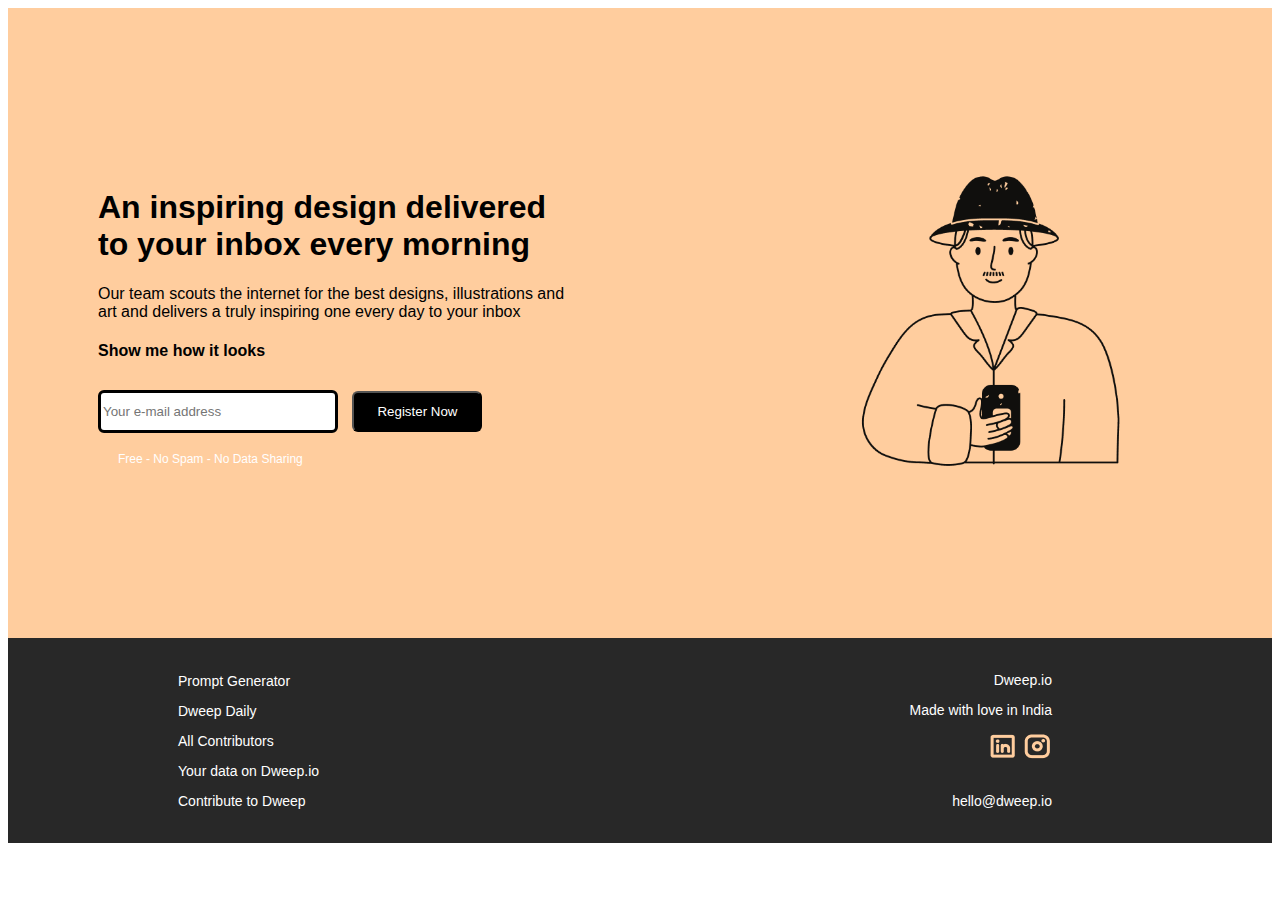
<file: index.html>
<!DOCTYPE html>
<html lang="en">
    <head>
        <meta charset="UTF-8">
        <meta name="viewport" content="width=device-width, initial-scale=1.0">
        <title>Micro Project 1</title>
        <link rel="stylesheet" href="style.css">
    </head>
    <body>
        <div class="box1">
            <div>
                <h1>An inspiring design delivered to your inbox every morning</h1>
                <p>Our team scouts the internet for the best designs, illustrations and art and delivers a truly inspiring one every day to your inbox</p>
                <h4>Show me how it looks</h4>
                <input placeholder="Your e-mail address" type="email">
                <a href="index2.html"><button>Register Now</button></a>
                <p id="small">Free - No Spam - No Data Sharing</p>
            </div>
            <div>
                <img src="dweep io 1.png" alt="dweep img">
            </div>
        </div>
        <div class="box2">
            <div class="left-box2">
                <p>Prompt Generator</p>
                <p>Dweep Daily</p>
                <p>All Contributors</p>
                <p>Your data on Dweep.io</p>
                <p>Contribute to Dweep</p>
            </div>
            <div class="right-box2">
                <p>Dweep.io</p>
                <p>Made with love in India</p>
                <img src="LinkedinLogo.png" alt="Linkedin Logo">
                <img src="InstagramLogo.png" alt="Instagram Logo">
                <br/>
                <br/>
                <p>hello@dweep.io</p>
            </div>
        </div>
    </body>
</html>
</file>
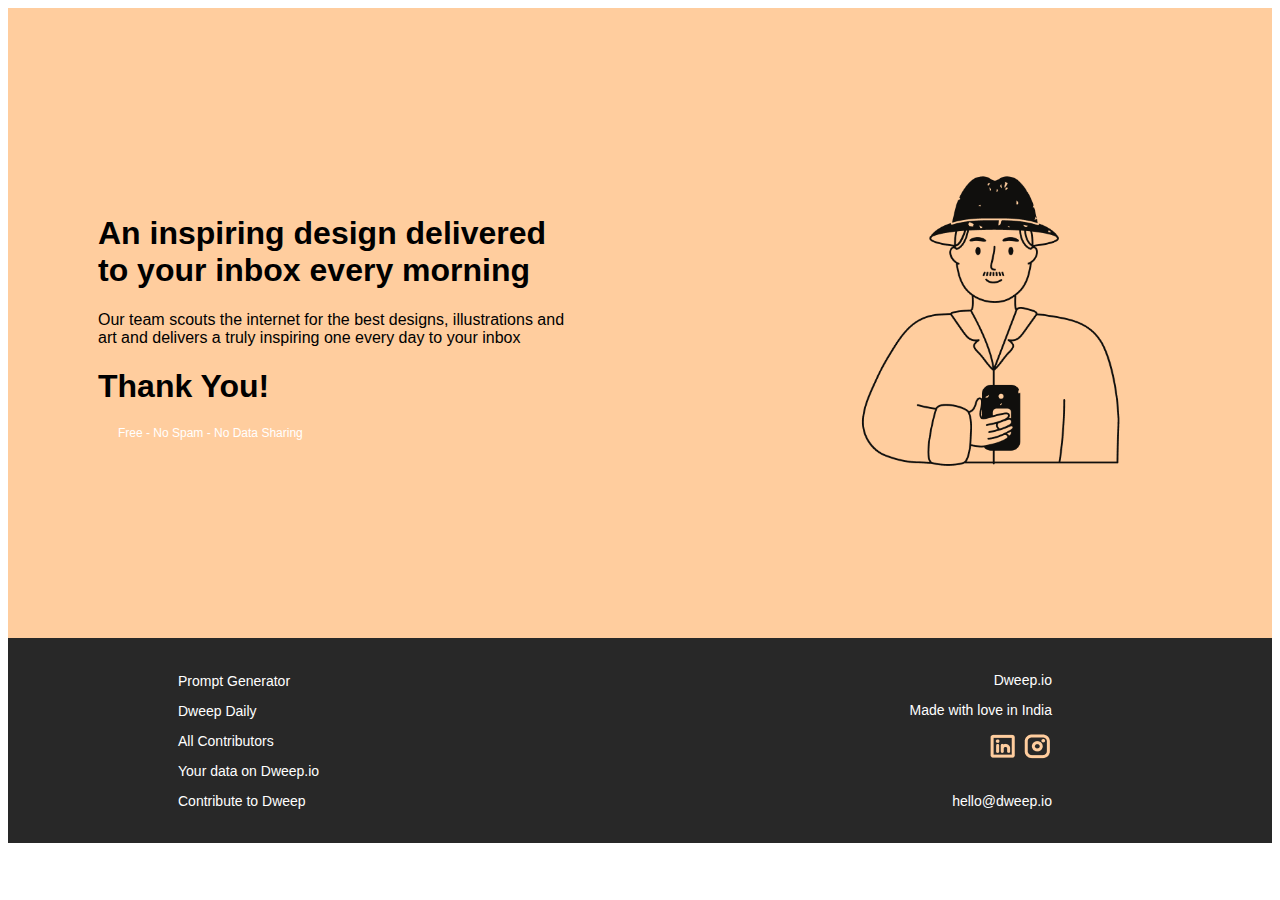
<file: index2.html>
<!DOCTYPE html>
<html lang="en">
    <head>
        <meta charset="UTF-8">
        <meta name="viewport" content="width=device-width, initial-scale=1.0">
        <title>Micro Project 1</title>
        <link rel="stylesheet" href="style.css">
    </head>
    <body>
        <div class="box1">
            <div>
                <h1>An inspiring design delivered to your inbox every morning</h1>
                <p>Our team scouts the internet for the best designs, illustrations and art and delivers a truly inspiring one every day to your inbox</p>
                <h1>Thank You!</h1>
                <p id="small">Free - No Spam - No Data Sharing</p>
            </div>
            <div>
                <img src="dweep io 1.png" alt="dweep img">
            </div>
        </div>
        <div class="box2">
            <div class="left-box2">
                <p>Prompt Generator</p>
                <p>Dweep Daily</p>
                <p>All Contributors</p>
                <p>Your data on Dweep.io</p>
                <p>Contribute to Dweep</p>
            </div>
            <div class="right-box2">
                <p>Dweep.io</p>
                <p>Made with love in India</p>
                <img src="LinkedinLogo.png" alt="Linkedin Logo">
                <img src="InstagramLogo.png" alt="Instagram Logo">
                <br/>
                <br/>
                <p>hello@dweep.io</p>
            </div>
        </div>
    </body>
</html>
</file>
<file: style.css>
*{
    font-family: sans-serif;
}
.box1{
    display: flex;
    justify-content: space-between;
    align-items: center;
    padding-left: 90px;
    background-color: #FFCD9E;
    height: 70vh;
}
.box1 > div{
    width: 40%;
}
button {
    color: white;
    background-color: black;
    border-radius: 6px;
    height: 41px;
    width: 130px;
    margin: 10px;
    cursor: pointer;
}
input{
    height: 35px;
    width: 230px;
    border: 3px solid black;
    border-radius: 6px;
}
#small{
    color: white;
    font-size: 12px;
    margin-top: 10px;
    padding-left: 20px;
}
img{
    max-width: 80%;
}
.box2 {
    background-color: #282828;
    display: flex;
    justify-content: space-between;
    align-items: center;
    padding: 20px;
    font-size: 14px;
    color: white;
}
.left-box2 {
    padding-left: 150px;
    text-align: left;
}
.right-box2 {
    padding-right: 200px;
    text-align: right;
}
</file>
